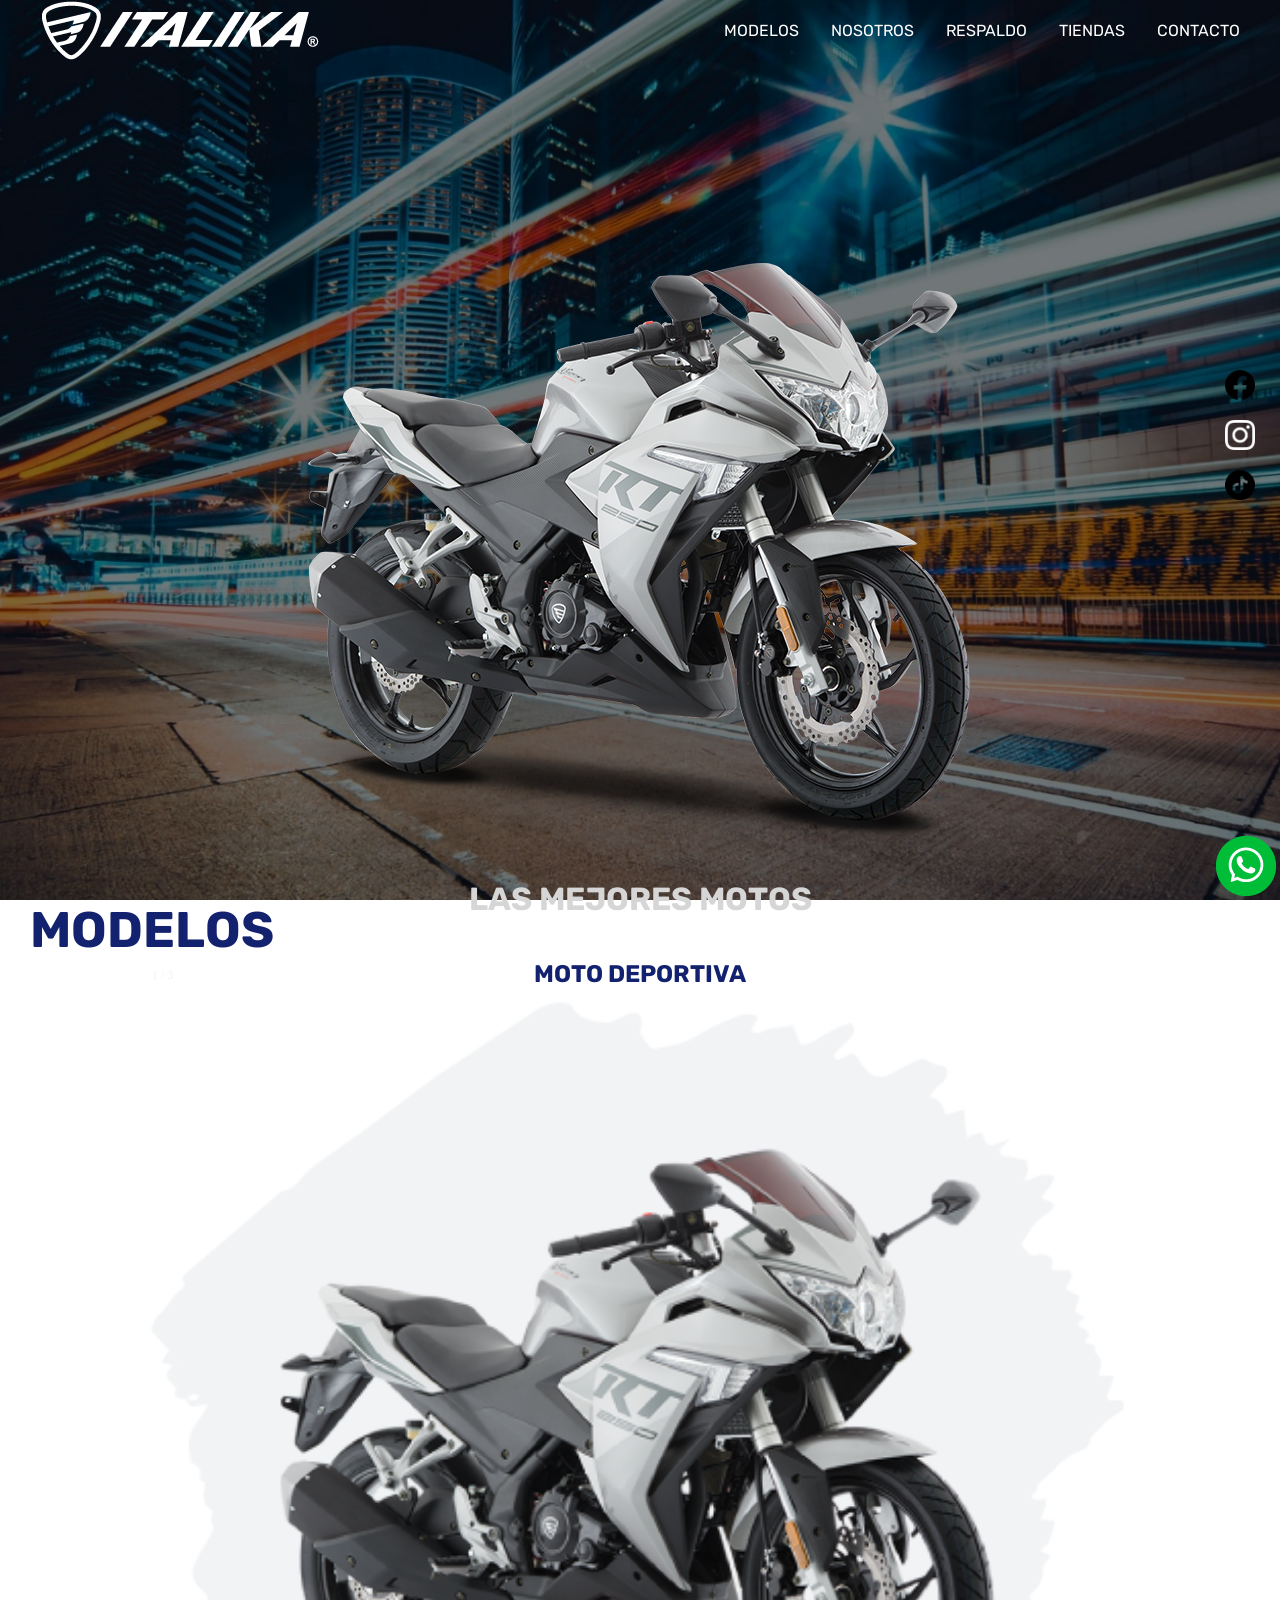
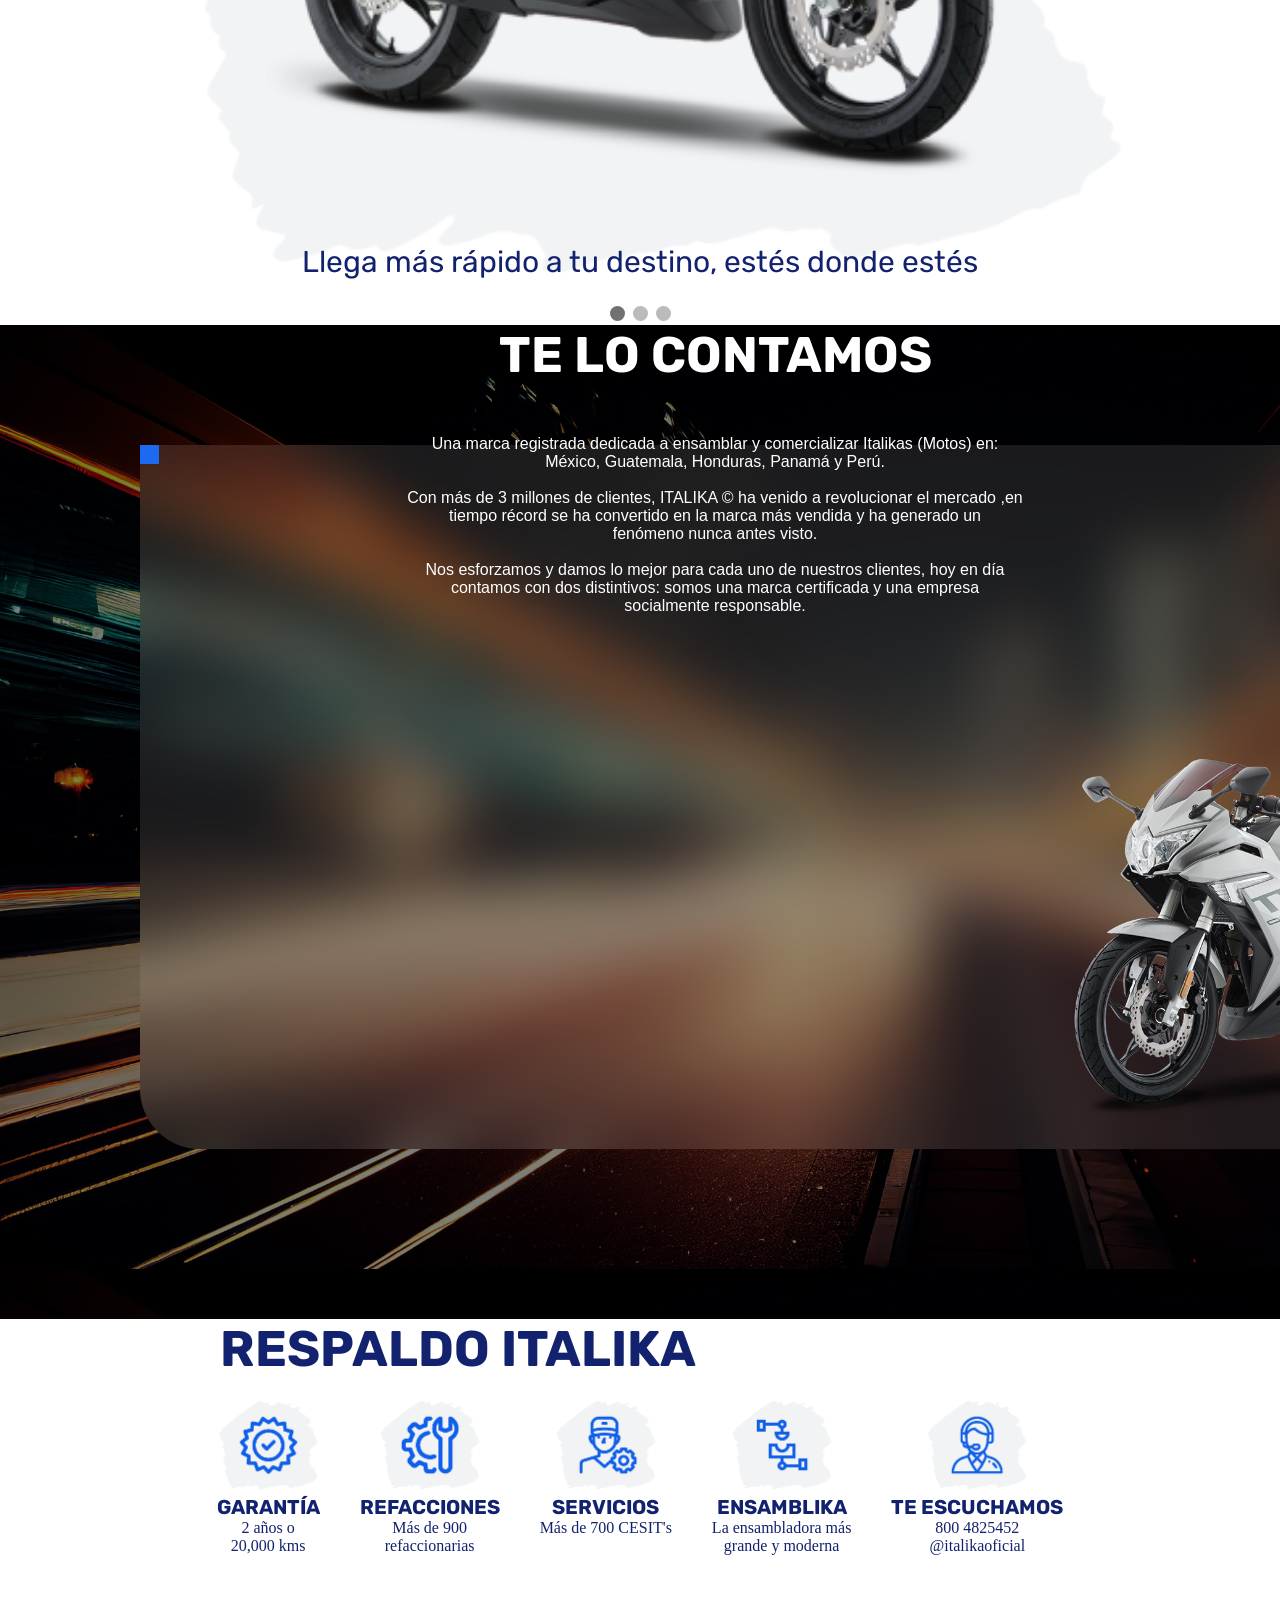
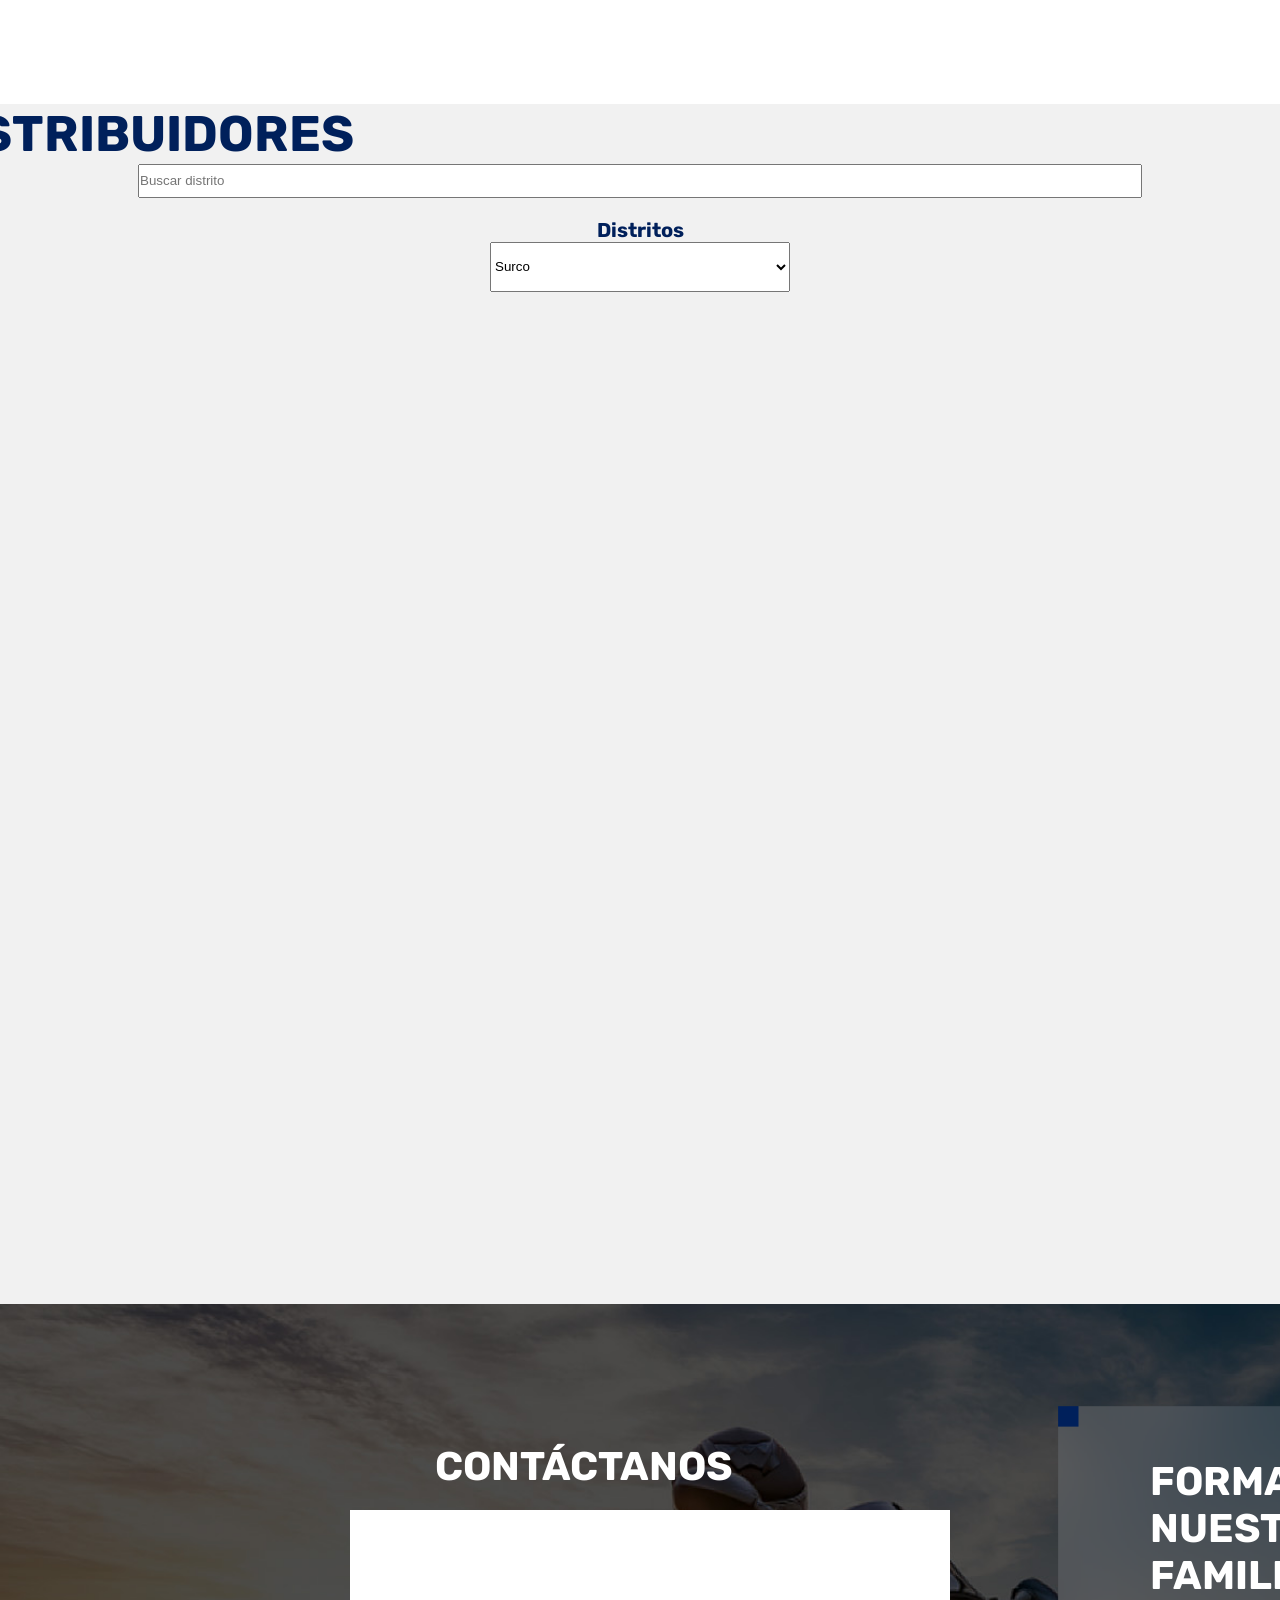
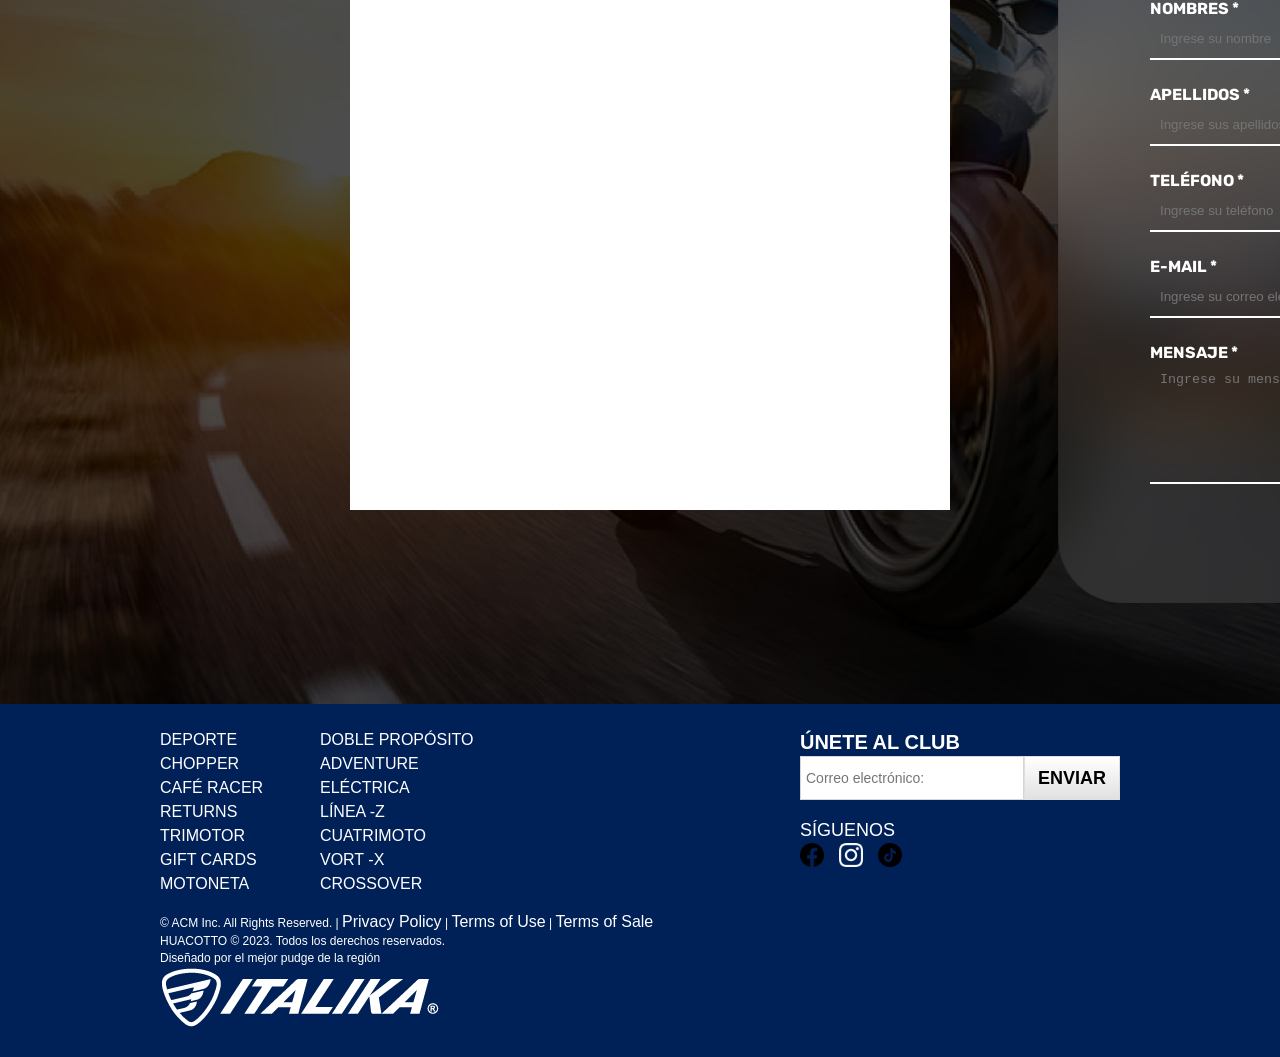
<file: index.HTML>
<!DOCTYPE html>
<html lang="en">

<head>
    <meta charset="UTF-8">
    <meta name="viewport" content="width=device-width, initial-scale=1.0">
    <title>Italika | Siéntele, vívela y manéjala</title>
    <link rel="icon" alt="" href="https://acm2023.github.io/Italika_WebPage/ITALIKRACK/moto.png" />
    <link rel="preconnect" href="https://fonts.googleapis.com">
    <link rel="preconnect" href="https://fonts.gstatic.com" crossorigin>
    <link href="https://fonts.googleapis.com/css2?family=Montserrat:wght@500&family=Rubik:wght@500&display=swap"
        rel="stylesheet">
    <link rel="preconnect" href="https://fonts.googleapis.com">
    <link rel="preconnect" href="https://fonts.gstatic.com" crossorigin>
    <link href="https://fonts.googleapis.com/css2?family=Montserrat:wght@500&family=Rubik:wght@300;500&display=swap"
        rel="stylesheet">
    <link rel="stylesheet" href="https://acm2023.github.io/Italika_WebPage/styles.css">

</head>

<body>

<!-- SECCION 1 - CARRUSEL -->

<header>
    <div class="navbar">
        <img class="logo" src="https://acm2023.github.io/Italika_WebPage/ITALIKRACK/logo-italika.png"
            alt="logotipo de Italika">
        <ul class="links">
            <li><a href="#modelos">MODELOS </a></li>
            <li><a href="#nosotros">NOSOTROS </a></li>
            <li><a href="#respaldo">RESPALDO </a></li>
            <li><a href="#distribuidores">TIENDAS</a></li>
            <li><a href="#contactanos">CONTACTO </a></li>
        </ul>
        <div class="toggle_btn">
            <i class="fa-solid fa-bars"></i>
        </div>
    </div>
    <div class="dropdown_menu ">
        <li><a href="#modelos">MODELOS </a></li>
        <li><a href="#nosotros">NOSOTROS </a></li>
        <li><a href="#respaldo">RESPALDO </a></li>
        <li><a href="#distribuidores">TIENDAS</a></li>
        <li><a href="#contactanos">CONTACTO </a></li>
    </div>

    <section>
    <div class="carousel-container">

          <div class="carousel-slide">
            <img src="https://acm2023.github.io/Italika_WebPage/ITALIKRACK/Archivo.png" alt="Imagen 1">
            <img src="https://acm2023.github.io/Italika_WebPage/ITALIKRACK/Archivo-2.png" alt="Imagen 2">
            <img src="https://acm2023.github.io/Italika_WebPage/ITALIKRACK/archivo-3.png"  alt="Imagen 3">
          </div>
    </section>

      </div>
      <H1 class="moto0">LAS MEJORES MOTOS</H1>
      <img src="https://acm2023.github.io/Italika_WebPage/ITALIKRACK/icono-wsp.png" alt="icono de WhatsApp" style="position: absolute; bottom: 0; right: 0;">
      <a href="https://www.facebook.com/ItalikaOficial/?locale=es_LA"><img class="facebook" src="https://acm2023.github.io/Italika_WebPage/ITALIKRACK/facebook.png" alt="icono de Facebook"></a>
      <a href="https://www.instagram.com/italikaoficial/"><img class="insta" src="https://acm2023.github.io/Italika_WebPage/ITALIKRACK/instagram.png" alt="icono de Instagram"></a>
      <a href="https://www.tiktok.com/@italikaoficial?lang=es"><img class="tiktok" src="https://acm2023.github.io/Italika_WebPage/ITALIKRACK/tiktok.png" alt="icono de TikTok"></a>
</header>


<script>
    const toggleBtn = document.querySelector(".toggle_btn")
    const toggleBtnIcon = document.querySelector(".toggle_btn i")
    const dropdownMenu = document.querySelector(".dropdown_menu")

    toggleBtn.onclick = function () {
        dropdownMenu.classList.toggle("open")
        const isOpen = dropdownMenu.classList.contains("open")

        toggleBtnIcon.classList = isOpen
            ? "fa-solid fa-xmark"
            : "fa-solid fa-bars"
    }    
</script>





 <!-- SECCION 2- CARRUSEL -->

<section id="modelos">
   
    <H1 class="moto">MODELOS</H1>

<div class="slideshow-container">

  
    <div class="mySlides fade">
      <div class="numbertext">1 / 3</div>
      <h2 class="moto1">MOTO DEPORTIVA</h2>
      <img src="https://acm2023.github.io/Italika_WebPage/ITALIKRACK/moto-deportiva.png" style="width:100%">
      <div class="text">Llega más rápido a tu destino, estés donde estés </div>
    </div>
  
    <div class="mySlides fade">
      <div class="numbertext">2 / 3</div>
      <h2 class="moto1">MOTO TODOTERRENO</h2>
      <img src="https://acm2023.github.io/Italika_WebPage/ITALIKRACK/moto-todo-terreno.png" style="width:100%">
      <div class="text">Supera cualquier obstáculo mientras conduces</div>
    </div>
  
    <div class="mySlides fade">
      <div class="numbertext">3 / 3</div>
      <h2 class="moto1">MOTO PARA TRABAJO</h2>
      <img src="https://acm2023.github.io/Italika_WebPage/ITALIKRACK/moto-trabajo.png" style="width:100%">
      <div class="text">Ideal para largas jornadas y con alto rendimiento de combustible</div>
    </div>
  

    <a class="prev" onclick="plusSlides(-1)">&#10094;</a>
    <a class="next" onclick="plusSlides(1)">&#10095;</a>
  </div>
  <br>
  
 
  <div style="text-align:center">
    <span class="dot" onclick="currentSlide(1)"></span>
    <span class="dot" onclick="currentSlide(2)"></span>
    <span class="dot" onclick="currentSlide(3)"></span>
  </div>

</section>


<!-- SECCION 3- NOSOTROS -->

<section class="About" id="nosotros">
    <div class="About_2">
        <div class="About_3">
            <h2>TE LO CONTAMOS</h2>
            <p>Una marca registrada
                dedicada a ensamblar y comercializar Italikas (Motos) en: <br> México, Guatemala, Honduras, Panamá y
                Perú.<br><br>
                Con más de 3 millones de clientes, ITALIKA © ha venido a revolucionar el mercado
                ,en <br> tiempo récord se ha convertido en la marca más vendida y ha generado un <br>fenómeno nunca
                antes visto.<br><br>
                Nos esforzamos y damos lo mejor para cada uno de nuestros clientes, hoy en día <br>contamos con dos
                distintivos: somos una marca certificada y una empresa <br>socialmente responsable.</p>
        </div>

    </div>
</section> 

    <section class="Respaldo" id="respaldo">
        <h2>RESPALDO ITALIKA</h2>
        <div class="Respaldo_2">
            <div class="item">
                <img src="https://acm2023.github.io/Italika_WebPage/ITALIKRACK/garantía.png" alt="icono de garantía">
                <h3>GARANTÍA</h3>
                <p>2 años o <br>20,000 kms</p>
            </div>
            <div class="item">
                <img src="https://acm2023.github.io/Italika_WebPage/ITALIKRACK/refacciones.png"
                    alt="icono de tuerca y llave">
                <h3>REFACCIONES</h3>
                <p>Más de 900 <br>refaccionarias</p>
            </div>
            <div class="item">
                <img src="https://acm2023.github.io/Italika_WebPage/ITALIKRACK/servicios.png"
                    alt="un técnico junto a una tuerca">
                <h3>SERVICIOS</h3>
                <p>Más de 700 CESIT's</p>
            </div>
            <div class="item">
                <img src="https://acm2023.github.io/Italika_WebPage/ITALIKRACK/ensamblika.png"
                    alt="maquina para ensamblar">
                <h3>ENSAMBLIKA</h3>
                <p>La ensambladora más <br>grande y moderna</p>
            </div>
            <div class="item">
                <img src="https://acm2023.github.io/Italika_WebPage/ITALIKRACK/te-escuchamos.png"
                    alt="un asesor de llamadas">
                <h3>TE ESCUCHAMOS</h3>
                <p>800 4825452 <br>@italikaoficial</p>
            </div>
        </div>
    </section>

    <!-- SECCION 5- DISTRIBUIDORES -->

    <section class="Distribuidores" id="distribuidores">
        <div class="Distribuidores_div_main">
            <h2>DISTRIBUIDORES</h2>
            <input type="text" id="search" placeholder="Buscar distrito">
            <div class="Distribuidores_div">
                <h3>Distritos</h3>
                <select name="distritos" id="distritos">
                    <option value="surco">Surco</option>
                    <option value="molina">Molina</option>
                    <option value="sanisidro">San Isidro</option>
                    <option value="miraflores">Miraflores</option>
                    <option value="sanborja">San Borja</option>
                    <option value="barranco">Barranco</option>
                    <option value="jesusmaria">Jesús María</option>
                    <option value="chorrillos">Chorrillos</option>
                    <option value="sanluis">San Luis</option>
                    <option value="sanjuanlurigancho">San Juan de Lurigancho</option>
                    <option value="callao">Callao</option>
                    <option value="rimac">Rímac</option>
                    <option value="ate">Ate</option>
                    <option value="losolivos">Los Olivos</option>
                    <option value="comas">Comas</option>
                </select>
            </div>
        </div>
        <iframe
            src="https://www.google.com/maps/embed?pb=!1m18!1m12!1m3!1d31211.770870428318!2d-77.0304179256836!3d-12.079849899999994!2m3!1f0!2f0!3f0!3m2!1i1024!2i768!4f13.1!3m3!1m2!1s0x9105c63468ccd117%3A0x11a36a28bd10e6ef!2sITALIKA%20CANADA!5e0!3m2!1ses-419!2spe!4v1690093430392!5m2!1ses-419!2spe"
             style="border:0;" allowfullscreen="" loading="lazy"
            referrerpolicy="no-referrer-when-downgrade"></iframe>
    </section>

    <!-- SECCION 5- DISTRIBUIDORES -->

    <!-- SECCION 6- CONTACTANOS -->

    <section class="Contactanos" id="contactanos">
        <div class="poster">
            <h2 style="font-size: 40px; margin-bottom: 20px;margin-left:85px;">
                CONTÁCTANOS</h2>
            <iframe class="post1"
                src="https://www.facebook.com/plugins/post.php?href=https%3A%2F%2Fwww.facebook.com%2FItalikaOficial%2Fposts%2Fpfbid0hWxMAXm5nACbsh9jcEPNPDgLHpA9c28QoX6x9qb7L9dsSnWbPYPrNkiTwXAobiHbl&show_text=true&width=500"
                scrolling="no" frameborder="0" allowfullscreen="true"
                allow="autoplay; clipboard-write; encrypted-media; picture-in-picture; web-share"></iframe>
        </div>
        <div class="Formulario">
            <form class="form2" action="#" method="POST">
                <h2>FORMA PARTE DE NUESTRA <br> FAMILIA</h2>
                <div class="formulario2">
                    <label for="nombre">NOMBRES *</label>
                    <input type="text" id="nombre" name="nombre" required placeholder="Ingrese su nombre">
                    <label for="apellidos">APELLIDOS *</label>
                    <input type="text" id="apellidos" name="apellidos" required placeholder="Ingrese sus apellidos">
                    <label for="telefono">TELÉFONO *</label>
                    <input type="tel" id="telefono" name="telefono" required placeholder="Ingrese su teléfono">
                    <label for="email">E-MAIL *</label>
                    <input type="email" id="email" name="email" required placeholder="Ingrese su correo electrónico">
                    <label for="comentarios" style=" font-weight: bold;width: 100px;">MENSAJE *</label>
                    <textarea id="comentarios" name="comentarios" required placeholder="Ingrese su mensaje"></textarea>
                </div>
                <div>
                    <button class="enviar" type="submit">ENVIAR</button>
                </div>
            </form>
        </div>
    </section>
    <!-- SECCION 6- CONTACTANOS -->
    <footer>
        <div class="footer-gray">
            <div class="footer-custom">
                <div class="footer-lists">


                    <div class="footer-list-wrap">

                        <ul class="ftr-links-sub">
                            <li><a href="#" rel="nofollow">Deporte</a></li>
                            <li><a href="#" rel="nofollow">Chopper</a></li>
                            <li><a href="#" rel="nofollow">Café racer</a></li>
                            <li><a href="#" rel="nofollow">Returns</a></li>
                            <li><a href="#" rel="nofollow">Trimotor</a></li>
                            <li><a href="#" rel="nofollow">Gift Cards</a></li>
                            <li><a href="#" rel="nofollow">Motoneta</a></li>
                        </ul>
                    </div>
                    <div class="footer-list-wrap">

                        <ul class="ftr-links-sub">
                            <li><a href="#" rel="nofollow">Doble propósito</a></li>
                            <li><a href="#" rel="nofollow">Adventure</a></li>
                            <li><a href="#" rel="nofollow">Eléctrica</a></li>
                            <li><a href="#" rel="nofollow">Línea -Z</a></li>
                            <li><a href="#" rel="nofollow">Cuatrimoto</a></li>
                            <li><a href="#" rel="nofollow">Vort -X</a></li>
                            <li><a href="#" rel="nofollow">Crossover</a></li>
                        </ul>
                    </div>

                </div>

                <div class="footer-email">
                    <h3>ÚNETE AL CLUB</h3>
                    <div id="ftr-email" class="ftr-email-form">
                        <form id="ftrEmailForm">

                            <input type="text" id="ftrEmailInput" class="input" placeholder="Correo electrónico:" />

                            <input type="submit" class="button" value="ENVIAR" />

                        </form>
                    </div>

                    <div class="ftr-email-privacy-policy"></div>
                </div>

                <div class="footer-social">
                    <h6 class="ftr-hdr">SÍGUENOS</h6>
                    <ul>
                        <li>
                            <a href="https://www.facebook.com/ItalikaOficial/?locale=es_LA" title="Facebook">
                                <img width="24" height="24" alt="Like us on Facebook"
                                    src="https://acm2023.github.io/Italika_WebPage/ITALIKRACK/facebook.png">
                            </a>
                        </li>
                        <li>
                            <a href="https://www.instagram.com/italikaoficial/" target="_blank">
                                <img width="24" height="24" alt="Follow us on Pinterest"
                                    src="https://acm2023.github.io/Italika_WebPage/ITALIKRACK/instagram.png">
                            </a>
                        </li>
                        <li>
                            <a target="_blank" href="https://www.tiktok.com/@italikaoficial?lang=es">
                                <img width="24" height="24" alt="Follow us on Instagram"
                                    src="https://acm2023.github.io/Italika_WebPage/ITALIKRACK/tiktok.png">
                            </a>
                        </li>

                    </ul>
                </div>

                <div class="footer-legal">
                    <p>&copy; ACM Inc. All Rights Reserved. | <a href="#" rel="nofollow">Privacy Policy</a> | <a
                            href="#" rel="nofollow">Terms of Use</a> | <a href="#" rel="nofollow">Terms of Sale</a></p>
                    <p>HUACOTTO © 2023. Todos los derechos reservados.</p>
                    <p>Diseñado por el mejor pudge de la región </p>
                    <img src="https://acm2023.github.io/Italika_WebPage/ITALIKRACK/logo-italika.png" alt="">
                </div>

            </div>

        </div>

    </footer>
       <!-- ICONO DE DESPLEGABLE --> 
    <script src="script.js"></script>
    <link rel="stylesheet" href="https://cdnjs.cloudflare.com/ajax/libs/font-awesome/6.4.0/css/all.min.css"
    integrity="sha512-iecdLmaskl7CVkqkXNQ/ZH/XLlvWZOJyj7Yy7tcenmpD1ypASozpmT/E0iPtmFIB46ZmdtAc9eNBvH0H/ZpiBw=="
    crossorigin="anonymous" referrerpolicy="no-referrer" />

</body>

</html>
</file>
